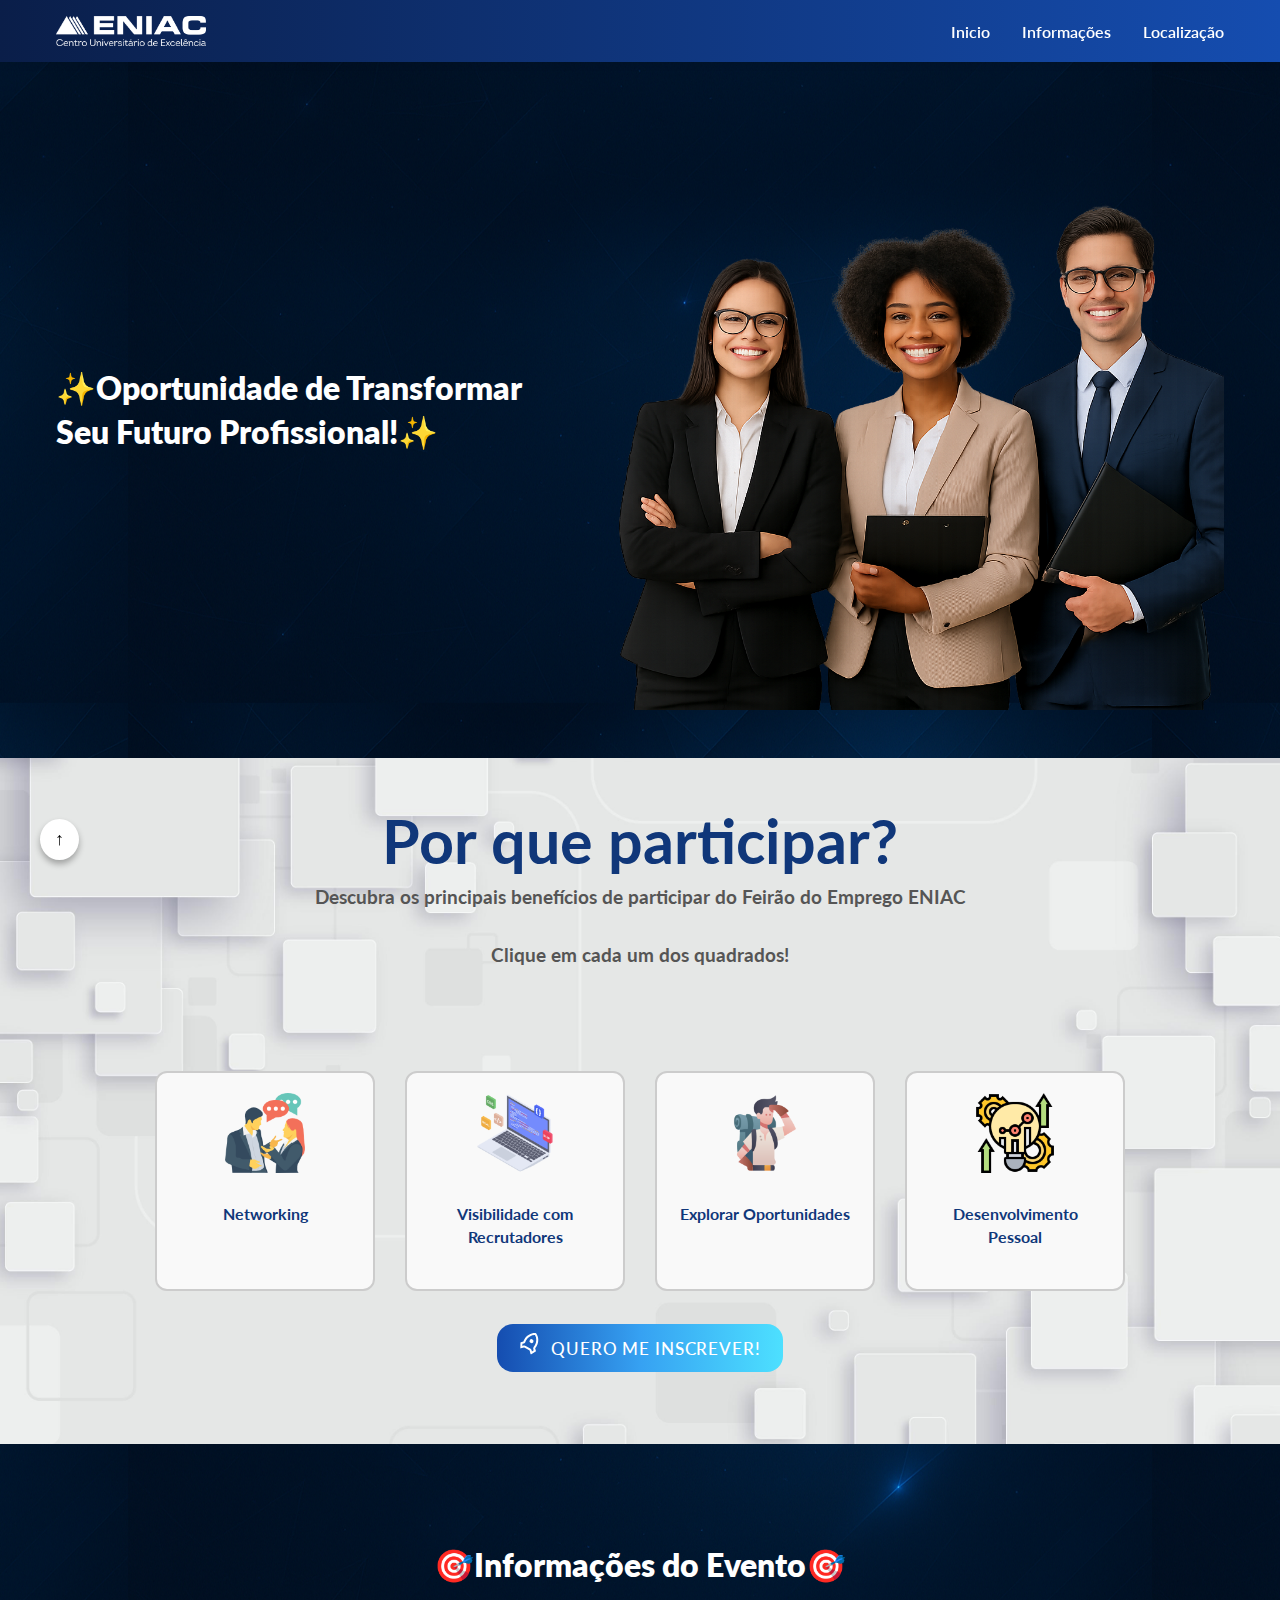
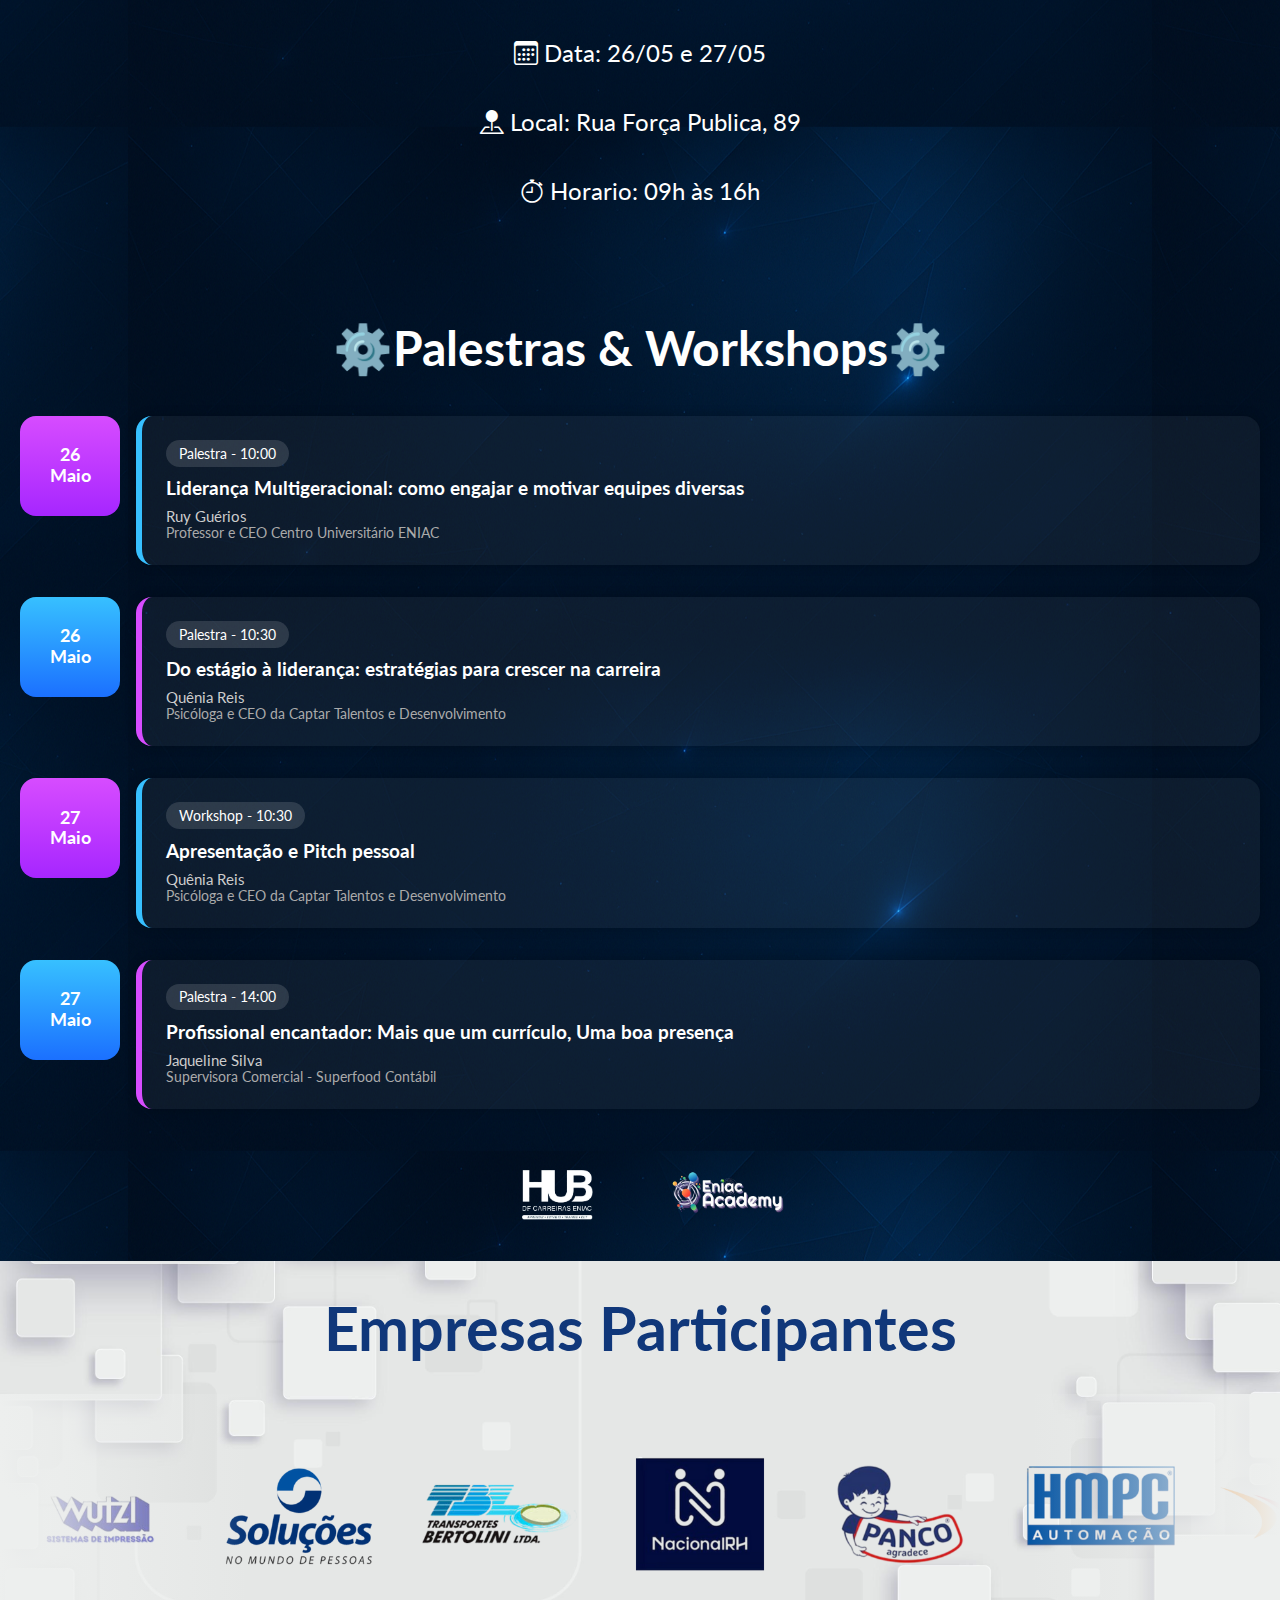
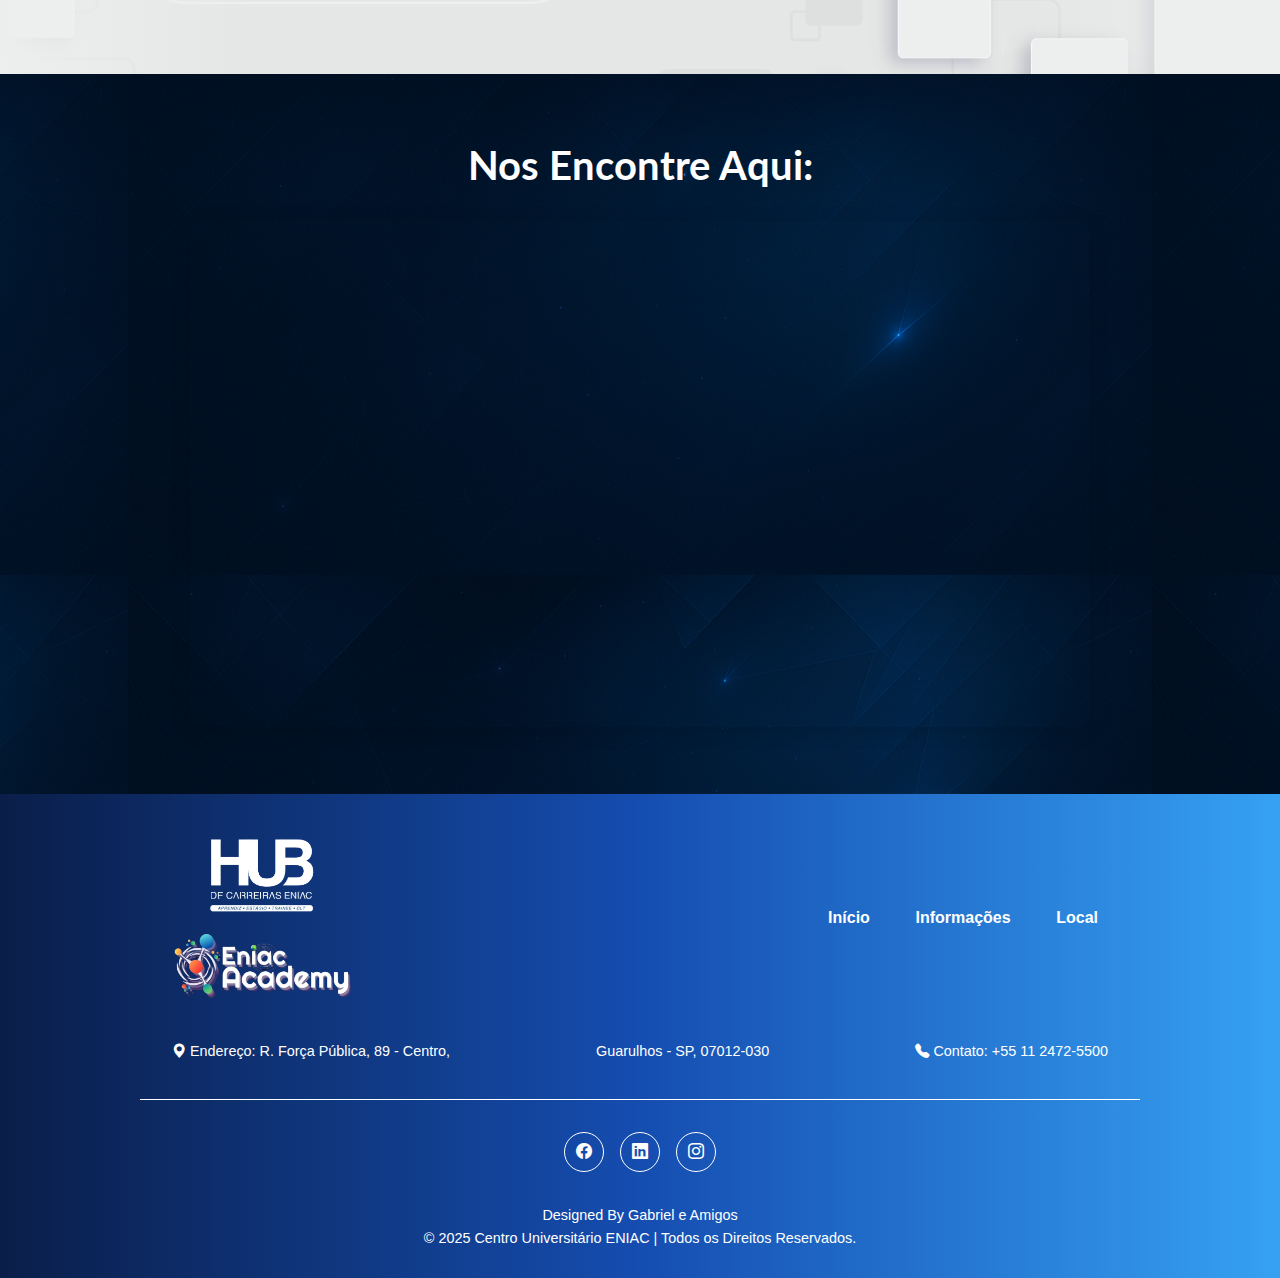
<file: index.html>
<!DOCTYPE html>
<html lang="pt-br">

<head>
    <meta charset="UTF-8">
    <meta http-equiv="X-UA-Compatible" content="IE=edge">
    <meta name="viewport" content="width=device-width, initial-scale=1.0">
    <!-- Google Fonts -->
    <link rel="preconnect" href="https://fonts.googleapis.com">
    <link rel="preconnect" href="https://fonts.gstatic.com" crossorigin>
    <link
        href="https://fonts.googleapis.com/css2?family=Lato:ital,wght@0,100;0,300;0,400;0,700;0,900;1,100;1,300;1,400;1,700;1,900&display=swap"
        rel="stylesheet">
    <!-- Fim Google Fonts -->
    <!-- Bootstrap Items -->
    <link rel="stylesheet" href="https://cdn.jsdelivr.net/npm/bootstrap-icons@1.11.3/font/bootstrap-icons.min.css">
    <!-- Fim Bootstrap Items -->
    <link rel="stylesheet" href="https://cdnjs.cloudflare.com/ajax/libs/font-awesome/6.5.0/css/all.min.css">
    <script src="menu.js" defer></script>
    <script src="btnbacktotop.js" defer></script>
    <link rel="stylesheet" href="./Frontend/style.css">
    <link rel="stylesheet" href="">
    <link rel="stylesheet" href="https://cdn.jsdelivr.net/npm/bootstrap-icons@1.10.5/font/bootstrap-icons.css">
    <title>Feirão de Empregos</title>
</head>

<body>
    <header>
        <div class="interface">
            <div class="logo">
                <a href="#topo-do-site">
                    <img src="./img/logo-eniac-branco.png" alt="Logo" width="150" height="auto">
                </a>
            </div>

            <nav class="menu-desktop">
                <ul>
                    <li> <a href="#Inicio">Inicio</a> </li>
                    <li> <a href="#Informacoes">Informações</a> </li>
                    <li> <a href="#Localizacao">Localização</a> </li>
                </ul>
            </nav>

            <div class="btn-abrir-menu" id="btn-abrir-menu">
                <i class="bi bi-list"></i>
            </div>

            <div class="menu-mobile" id="menu-mobile">
                <div class="btn-fechar">
                    <i class="bi bi-x-lg"></i>
                </div>
                <nav>
                    <ul>
                        <li> <a href="#Inicio">Inicio</a> </li>
                        <li> <a href="#Informacoes">Informações</a> </li>
                        <li> <a href="#Localizacao">Localização</a> </li>
                    </ul>
                </nav>
            </div>
            <!--Menu Mobile-->
            <div class="overlay-menu"></div>
        </div>
    </header>

    <main>

        <section class="container" id="Inicio">
            <div class="esquerda">
                <h1> ✨Oportunidade de Transformar Seu Futuro Profissional!✨</h1>
            </div>

            <div class="esquerda-mobile">
                <h1> ✨ Oportunidade de Transformar Seu Futuro Profissional! ✨</h1>
            </div>

            <div class="direita">
                <img src="./img/pessoas.png" height="auto" margin-bottom="0">
            </div>
        </section>

        <section id="importancia">
            <div class="importance-wrapper">
                <h1 class="section-title">Por que participar?</h1>
                <p class="section-importance">Descubra os principais benefícios de participar do Feirão do Emprego ENIAC
                </p>
                <p class="section-importance">Clique em cada um dos quadrados!</p>
                <div class="importance-wrapper">
                    <div class="importance-container">
                        <div class="importance-card" onclick="toggleCard(this)">
                            <img src="./img/importancia/conversar.png" class="importance-icon">
                            <div class="importance-title">Networking</div>
                            <div class="importance-text">
                                Ao participar do evento, você irá aumentar o seu networking, algo essencial atualmente
                                para aumentar suas chances em uma vaga. Conheça profissionais da área e crie conexões
                                valiosas para sua carreira.
                            </div>
                        </div>

                        <div class="importance-card" onclick="toggleCard(this)">
                            <img src="./img/importancia/noot.png" alt="Visibilidade com Recrutadores"
                                class="importance-icon">
                            <div class="importance-title">Visibilidade com Recrutadores</div>
                            <div class="importance-text">
                                Comparecer ao evento coloca você na vitrine para recrutadores, o que pode gerar
                                entrevistas e oportunidades diretamente. Aproveite para deixar seu currículo e fazer
                                contatos importantes.
                            </div>
                        </div>

                        <div class="importance-card" onclick="toggleCard(this)">
                            <img src="./img/importancia/explorar.png" alt="Explorar Oportunidades"
                                class="importance-icon">
                            <div class="importance-title">Explorar Oportunidades</div>
                            <div class="importance-text">
                                É uma chance única para conhecer empresas, estágios e áreas que talvez você não
                                conhecesse fora do evento. Descubra novas possibilidades para sua carreira profissional.
                            </div>
                        </div>

                        <div class="importance-card" onclick="toggleCard(this)">
                            <img src="./img/importancia/desenvolvimento.png" alt="Desenvolvimento Pessoal"
                                class="importance-icon">
                            <div class="importance-title">Desenvolvimento Pessoal</div>
                            <div class="importance-text">
                                A experiência de interagir, aprender e se apresentar fortalece habilidades interpessoais
                                e a confiança em eventos profissionais. Melhore sua comunicação e postura profissional.
                            </div>
                        </div>
                    </div>
                    <a class="btn-inscrever" href="links.html" target="_blank" aria-label="Quero me inscrever">
                        <svg height="24" width="24" viewBox="0 0 24 24" xmlns="http://www.w3.org/2000/svg">
                            <path d="M0 0h24v24H0z" fill="none"></path>
                            <path
                                d="M5 13c0-5.088 2.903-9.436 7-11.182C16.097 3.564 19 7.912 19 13c0 .823-.076 1.626-.22 2.403l1.94 1.832a.5.5 0 0 1 .095.603l-2.495 4.575a.5.5 0 0 1-.793.114l-2.234-2.234a1 1 0 0 0-.707-.293H9.414a1 1 0 0 0-.707.293l-2.234 2.234a.5.5 0 0 1-.793-.114l-2.495-4.575a.5.5 0 0 1 .095-.603l1.94-1.832C5.077 14.626 5 13.823 5 13zm1.476 6.696l.817-.817A3 3 0 0 1 9.414 18h5.172a3 3 0 0 1 2.121.879l.817.817.982-1.8-1.1-1.04a2 2 0 0 1-.593-1.82c.124-.664.187-1.345.187-2.036 0-3.87-1.995-7.3-5-8.96C8.995 5.7 7 9.13 7 13c0 .691.063 1.372.187 2.037a2 2 0 0 1-.593 1.82l-1.1 1.039.982 1.8zM12 13a2 2 0 1 1 0-4 2 2 0 0 1 0 4z"
                                fill="currentColor"></path>
                        </svg>
                        <span>QUERO ME INSCREVER!</span>
                    </a>
                </div>
            </div>
        </section>

        <section id="Informacoes">
            <div class="info-event">
                <h1>🎯Informações do Evento🎯</h1>
                <p> <i class="bi bi-calendar3"> </i> Data: 26/05 e 27/05 </p>
                <p> <i class="bi bi-pin-map-fill"> </i> Local: Rua Força Publica, 89 </p>
                <p> <i class="bi bi-stopwatch"></i> Horario: 09h às 16h </p>

            </div>
        </section>

        <section id="feirao-empregos" class="cronograma-feirao">
            <div class="container-feirao">
                <div class="cabecalho">
                    <h1> ⚙️Palestras & Workshops⚙️</h1>
                </div>

                <!-- Evento 1 -->
                <div class="evento">
                    <div class="data">26<br>Maio</div>
                    <div class="conteudo palestra-azul">
                        <span class="tipo">Palestra - 10:00</span>
                        <h2>Liderança Multigeracional: como engajar e motivar equipes diversas</h2>
                        <p class="palestrante">Ruy Guérios<br><small>Professor e CEO Centro Universitário ENIAC</small>
                        </p>
                    </div>
                </div>

                <!-- Evento 2 -->
                <div class="evento">
                    <div class="data">26<br>Maio</div>
                    <div class="conteudo palestra-roxa">
                        <span class="tipo">Palestra - 10:30</span>
                        <h2>Do estágio à liderança: estratégias para crescer na carreira</h2>
                        <p class="palestrante">Quênia Reis<br><small>Psicóloga e CEO da Captar Talentos e
                                Desenvolvimento</small></p>
                    </div>
                </div>

                <!-- Evento 3 -->
                <div class="evento">
                    <div class="data">27<br>Maio</div>
                    <div class="conteudo palestra-azul">
                        <span class="tipo">Workshop - 10:30</span>
                        <h2>Apresentação e Pitch pessoal</h2>
                        <p class="palestrante">Quênia Reis<br><small>Psicóloga e CEO da Captar Talentos e
                                Desenvolvimento</small></p>
                    </div>
                </div>

                <!-- Evento 4 -->
                <div class="evento">
                    <div class="data">27<br>Maio</div>
                    <div class="conteudo palestra-roxa">
                        <span class="tipo">Palestra - 14:00</span>
                        <h2>Profissional encantador: Mais que um currículo, Uma boa presença</h2>
                        <p class="palestrante">Jaqueline Silva<br><small>Supervisora Comercial - Superfood
                                Contábil</small></p>
                    </div>
                </div>
                
                <!-- Rodapé -->
                <footer class="feirao-footer">
                    <img src="img/Hub Logo.webp" alt="Logo HUB de Carreiras ENIAC">
                    <img src="img/logo academy png.png" alt="Logo Eniac Academy">
                </footer>
            </div>
        </section>


        <section id="Empresas">
            <div class="titulo" id="titulo">
                <h1>Empresas Participantes</h1>
            </div>
            <div class="logos">
                <div class="logos-slide">
                    <img src="./img/1- wutzi.png">
                    <img src="./img/2- solucao.png">
                    <img src="./img/3- tbl.png">
                    <img src="./img/4- nacional.png" class="altamira">
                    <img src="./img/5- panco.png">
                    <img src="./img/6- hmpc.png">
                    <img src="./img/7- gat.png" class="reisoffice">
                    <img src="./img/8- fanem.png">
                    <img src="./img/9- climb.png">
                    <img src="./img/10- barbosa.png">
                    <img src="./img/11- aluri.png">
                    <img src="./img/12- 4nn.png">
                    <img src="./img/superfood.png">
                    <img src="./img/dwt.png">
                    <img src="./img/mta.png">
                    <img src="./img/unival.png">
                    <img src="./img/WestCargo.png">
                    <img src="./img/farias.png">
                    <img src="./img/x.png">

                    <!--Repetição das imagens-->
                    <img src="./img/1- wutzi.png">
                    <img src="./img/2- solucao.png">
                    <img src="./img/3- tbl.png">
                    <img src="./img/4- nacional.png" class="altamira">
                    <img src="./img/5- panco.png">
                    <img src="./img/6- hmpc.png">
                    <img src="./img/7- gat.png" class="reisoffice">
                    <img src="./img/8- fanem.png">
                    <img src="./img/9- climb.png">
                    <img src="./img/10- barbosa.png">
                    <img src="./img/11- aluri.png">
                    <img src="./img/12- 4nn.png">
                    <img src="./img/superfood.png">
                    <img src="./img/dwt.png">
                    <img src="./img/mta.png">
                    <img src="./img/unival.png">
                    <img src="./img/WestCargo.png">
                    <img src="./img/farias.png">
                    <img src="./img/x.png">

                </div>
        </section>

        <section class="maps" id="Localizacao">
            <div class="localizacao">
                <h1>Nos Encontre Aqui:</h1>
            </div>
            <div class="map-box">
                <iframe
                    src="https://www.google.com/maps/embed?pb=!1m18!1m12!1m3!1d3659.657896793102!2d-46.53338252373374!3d-23.4728014788609!2m3!1f0!2f0!3f0!3m2!1i1024!2i768!4f13.1!3m3!1m2!1s0x94cef55eb2540001%3A0xdf80bffdcd8b95f!2sEniac!5e0!3m2!1spt-BR!2sbr!4v1746017049527!5m2!1spt-BR!2sbr"
                    width="600" height="450" style="border:0;" allowfullscreen="" loading="lazy"
                    referrerpolicy="no-referrer-when-downgrade">
                </iframe>
            </div>
        </section>
        <button onclick="topFunction()" id="backToTopBtn" title="Voltar ao topo">↑</button>
    </main>

    <!-- Footer HTML -->
    <footer style="background: linear-gradient(90deg, #0A1E49 0%, #154DB0 50%, #36A1F2 100%);">
        <!-- Container Principal do Footer -->
        <div class="footer-container-nav">
            <!-- Logo -->
            <div class="footer-logo">
                <span style="font-weight: bold; font-size: 1.8rem;">
                    <img style="width: 180px;" src="img/Hub Logo.webp" alt="Logo Eniac">
                </span>
                <span style="font-weight: bold; font-size: 1.8rem;">
                    <img style="width: 180px;" src="img/logo academy png.png" alt="Logo Eniac">
                </span>
            </div>

            <!-- Navegação -->
            <div class="footer-nav">
                <a class="footer-nav-link" href="#Inicio">Início</a>
                <a class="footer-nav-link" href="#Informacoes">Informações</a>
                <a class="footer-nav-link" href="#Localizacao">Local</a>
            </div>
        </div>

        <!-- Contato -->
        <div class="footer-contact">
            <span>
                <i class="bi bi-geo-alt-fill"></i>
                Endereço: R. Força Pública, 89 - Centro, <br />
            </span>
            <span>
                Guarulhos - SP, 07012-030
            </span>
            <span>
                <i class="bi bi-telephone-fill"></i>
                Contato: +55 11 2472-5500
            </span>
        </div>

        <!-- Divisor -->
        <hr class="footer-divider">

        <!-- Redes Sociais -->
        <div style="margin: auto; text-align: center; color: #ffffff; padding: 1rem;">
            <div style="display: flex; align-items: center; justify-content: center; gap: 1rem; margin-bottom: 1.2rem;">
                <a class="footer-social" href="https://www.facebook.com/eniac.oficial/?locale=pt_BR" target="_blank">
                    <i class="bi bi-facebook"></i>
                </a>
                <a class="footer-social" href="https://www.linkedin.com/school/eniacoficial/posts/?feedView=all"
                    target="_blank">
                    <i class="bi bi-linkedin"></i>
                </a>
                <a class="footer-social"
                    href="https://www.instagram.com/eniacacademy?utm_source=ig_web_button_share_sheet&igsh=ZDNlZDc0MzIxNw=="
                    target="_blank">
                    <i class="bi bi-instagram"></i>
                </a>
            </div>

            <!-- Descrição Final -->
            <div class="footer-description">
                <span>Designed By Gabriel e Amigos</span>
                <span>© 2025 Centro Universitário ENIAC | Todos os Direitos Reservados.</span>
            </div>
        </div>
    </footer>


    </div>

    <script src="./Frontend/importancia-expande.js"></script>
</body>

</html>
</file>
<file: Frontend/style.css>
/* RESET E BASE */
* {
    margin: 0;
    padding: 0;
    box-sizing: border-box;
}

body {
    font-family: 'Lato', sans-serif;
    background-image: url(../img/wallpaper2.png);
    background-position: center;
    background-repeat: repeat;
    background-size: auto;
    min-height: 100vh;
    margin: 0;
    padding: 0;
    scroll-behavior: smooth;
}

img {
    max-width: 100%;
    height: auto;
    display: block;
}

.no-scroll {
  overflow: hidden;
  height: 100vh; /* bloqueia a altura da viewport */
}

/* CABEÇALHO */
header {
    background: #0A1E49;
    background: linear-gradient(90deg, #0A1E49 0%, #154DB0 50%, #36A1F2 100%);
    background-size: 200% 100%;
    animation: gradientMove 10s ease-in-out infinite;
    box-shadow: 0 2px 10px rgba(0, 0, 0, 0.05);
    position: sticky;
    top: 0;
    z-index: 100;
}

@keyframes gradientMove {
    0% {
        background-position: 0% 50%;
    }

    50% {
        background-position: 100% 50%;
    }

    100% {
        background-position: 0% 50%;
    }
}


.interface {
    max-width: 1200px;
    margin: auto;
    padding: 1rem;
    display: flex;
    align-items: center;
    justify-content: space-between;
    flex-wrap: wrap;
}

.logo-img {
    max-width: 150px;
}

/* MENU DESKTOP */
.menu-desktop ul {
    list-style: none;
    display: flex;
    gap: 2rem;
}

.menu-desktop a {
    text-decoration: none;
    color: #fff;
    font-weight: 600;
    transition: 0.3s;
}

.menu-desktop a:hover {
    color: #5caff3;
}

/* MENU MOBILE */
.btn-abrir-menu {
    display: none;
    font-size: 2rem;
    cursor: pointer;
    color: #fff;
}

.menu-mobile {
    position: fixed;
    top: 0;
    right: -100%;
    width: 75%;
    height: 100%;
    background: linear-gradient(90deg, #0A1E49 0%, #154DB0 50%);
    background-size: 200% 100%;
    animation: gradientMove 10s ease-in-out infinite;
    box-shadow: -2px 0 10px rgba(0, 0, 0, 0.1);
    padding: 2rem;
    transition: right 0.3s ease;
    z-index: 101;
}

.menu-mobile nav ul {
    list-style: none;
    display: flex;
    flex-direction: column;
    gap: 2rem;
}

.menu-mobile a {
    text-decoration: none;
    color: #fff;
    font-weight: 600;
}

.menu-mobile.ativo {
    right: 0;
}

.btn-fechar {
    text-align: right;
    font-size: 1.5rem;
    cursor: pointer;
    color: #fff;
}

.overlay-menu {
    display: none;
    position: fixed;
    top: 0;
    left: 0;
    width: 100%;
    height: 100%;
    background-color: rgba(0, 0, 0, 0.4);
    z-index: 100;
}

/* PRINCIPAL */
.container {
    display: flex;
    align-items: center;
    justify-content: space-between;
    max-width: 1200px;
    margin: 3rem auto;
    gap: 2rem;
    padding: 0 1rem;
}

.esquerda h1 {
    font-size: 2rem;
    font-weight: 800;
    line-height: 1.4;
    color: #fff;
    display: block;
}

.esquerda-mobile {
    display: none;
}

.direita img {
    flex: 1;
    padding-left: 20px;
}

/* SEÇÃO: IMPORTANCIA */

.section-title h1 {
    font-size: 1.9rem !important;
    line-height: 1.4 !important;
    padding: 0px 10px !important;
    color: #10377a !important;
    text-align: center !important;
}

.section-importance {
    text-align: center;
    font-size: 1.2rem;
    color: #555;
    margin-bottom: 2rem;
    max-width: 800px;
    margin-left: auto;
    margin-right: auto;
    font-weight: bold;

}

.importance-wrapper {
    padding: 40px 20px;
    font-size: 1.9rem !important;
    line-height: 1.4 !important;
    color: #10377a !important;
    text-align: center !important;
}

.importance-container {
    display: flex;
    flex-wrap: wrap;
    gap: 30px;
    justify-content: center;
    padding: 20px;
}

.importance-card {
    width: 220px;
    height: 220px;
    display: flex;
    flex-direction: column;
    align-items: center;
    border: 2px solid #ccc;
    border-radius: 12px;
    padding: 20px;
    cursor: pointer;
    background-color: #f9f9f9;
    transition: all 0.3s ease;
    position: relative;
    box-sizing: border-box;
    overflow: hidden;
    margin: 10px 0;
}

.importance-card:hover {
    background-color: #aec8d9;
}

.importance-card img {
    width: 80px;
    height: 80px;
    object-fit: contain;
    transition: all 0.3s ease;
    margin-bottom: 15px;
}

.importance-title {
    font-weight: bold;
    margin: 15px 0;
    text-align: center;
    font-size: 16px;
}

.importance-text {
    opacity: 0;
    font-size: 14px;
    color: #333;
    text-align: center;
    width: 100%;
    padding: 0 10px;
    box-sizing: border-box;
    position: absolute;
    top: 100%;
    left: 0;
    transition: all 0.3s ease;
}

.importance-card.active {
    height: auto;
    min-height: 220px;
    background-color: #eef6ff;
    z-index: 2;
    margin: 20px 0;
    padding-bottom: 25px;
}

.importance-card.active img {
    width: 100px;
    height: 100px;
}

.importance-card.active .importance-text {
    opacity: 1;
    position: static;
    margin-top: 15px;
    padding: 10px 5px;
}

/* TEXTO */
.texto h1 {
    font-size: 2rem;
    line-height: 1.4;
    padding: 0 10px;
    color: #10377a;
}

/* BOTÃO DE INSCREVER */
.btn-inscrever {
    align-items: center;
    font-family: inherit;
    cursor: pointer;
    font-weight: 500;
    font-size: 17px;
    padding: 0.8em 1.3em;
    color: white;
    background: linear-gradient(to right, #154DB0, #36A1F2, #4DE0FF);
    border: none;
    letter-spacing: 0.05em;
    border-radius: 16px;
    transition: background 0.5s;
    text-decoration: none;
}

.btn-inscrever svg {
    margin-right: 5px;
    transition: transform 0.5s cubic-bezier(0.76, 0, 0.24, 1);
}

.btn-inscrever span {
    transition: transform 0.5s cubic-bezier(0.76, 0, 0.24, 1);
}

.btn-inscrever:hover svg {
    transform: translateX(5px) rotate(90deg);
}

.btn-inscrever:hover span {
    transform: translateX(7px);
}

/* Botões do carrossel */
/* .btn-anterior,
.btn-proximo {
    background: linear-gradient(to right, #154DB0, #36A1F2, #4DE0FF);
    color: white;
    border: none;
    padding: 10px 14px;
    cursor: pointer;
    font-size: 22px;
    border-radius: 10px;
    z-index: 2;
} */

.btn-anterior:disabled,
.btn-proximo:disabled {
    opacity: 0.4;
    cursor: not-allowed;
}

/* BOTÃO DE INSCREVER */
/* .btn-inscrever {
    display: flex;
    align-items: center;
    font-family: inherit;
    cursor: pointer;
    font-weight: 500;
    font-size: 17px;
    padding: 0.8em 1.3em 0.8em 0.9em;
    color: white;
    background: linear-gradient(to right, #154DB0, #36A1F2, #4DE0FF);
    border: none;
    letter-spacing: 0.05em;
    border-radius: 16px;
    text-decoration: none;
    transition: all 0.3s ease-in-out;
} */

.btn-inscrever svg {
    margin-right: 3px;
    transform: rotate(30deg);
    transition: transform 0.5s cubic-bezier(0.76, 0, 0.24, 1);
}

.btn-inscrever span {
    transition: transform 0.5s cubic-bezier(0.76, 0, 0.24, 1);
}

.btn-inscrever:hover svg {
    transform: translateX(5px) rotate(90deg);
}

.btn-inscrever:hover span {
    transform: translateX(7px);
}

/*Section-Feirão*/
.container-feirao {
    padding: 20px;
}

/*Cabeçalho*/
.cabecalho {
    margin-bottom: 35px;
    align-items: center;
    text-align: center;
    color: #ffffff;
    font-size: 1.5rem;
    font-weight: 800;
    line-height: 1.4;
}

/*INICIO DAS INFORMAÇÕES*/

.info-event {
    padding: 30px 20px;
    min-height: 450px;
    text-align: center;
    color: #fff;
}

.info-event h1 {
    font-size: 2rem;
    font-weight: 800;
    line-height: 1.4;
    color: #ffffff;
}

.info-event h2 {
    color: #ffffff;
}

.info-event p {
    font-size: 1.5rem;
    margin-left: 500px;
    padding-top: 20px;
    color: #fff;
}

/*FIM DAS INFORMAÇÕES*/

/* Layout horizontal dos eventos */
.evento {
    display: flex;
    gap: 1rem;
    margin-bottom: 2rem;
    align-items: flex-start;
}

/* Estilo da data */
.data {
    width: 100px;
    min-width: 100px;
    height: 100px;
    background: linear-gradient(to bottom, #37c0ff, #1b70ff);
    color: #fff;
    font-weight: bold;
    text-align: center;
    border-radius: 1rem;
    padding: 1rem 0.5rem;
    font-size: 1.1rem;
    line-height: 1.3rem;
    display: flex;
    flex-direction: column;
    justify-content: center;
}

.evento:nth-child(2) .data,
.evento:nth-child(4) .data {
    background: linear-gradient(to bottom, #d74cff, #a626ff);
}

/* Card de conteúdo */
.conteudo {
    background: rgba(255, 255, 255, 0.05);
    padding: 1.5rem;
    border-radius: 1rem;
    flex: 1;
    box-shadow: 0 0 12px rgba(0, 0, 0, 0.2);
}

.palestra-azul {
    border-left: 6px solid #37c0ff;
}

.palestra-roxa {
    border-left: 6px solid #d74cff;
}

.tipo {
    display: inline-block;
    background: #ffffff22;
    color: #fff;
    padding: 0.3rem 0.8rem;
    border-radius: 2rem;
    font-size: 0.9rem;
    margin-bottom: 0.6rem;
}

h2 {
    font-size: 1.2rem;
    margin-bottom: 0.5rem;
    color: #ffffff;
}

.palestrante {
    font-size: 0.95rem;
    color: #ccc;
}

.palestrante small {
    display: block;
    font-size: 0.85rem;
    color: #aaa;
}

/* Rodapé com logos */
.feirao-footer {
    display: flex;
    justify-content: center;
    /* Alinha horizontalmente */
    align-items: center;
    /* Alinha verticalmente */
    gap: 20px;
    /* Espaçamento entre as imagens */
    padding: 20px;

}

.feirao-footer img {
    height: 60px;
    margin: 0 1rem;
}


/*INICIO DO CARROSSEL DE LOGOS*/

#Empresas,
#importancia {
    background-image: url(../img/5026563.jpg);
    background-size: cover;
    /* ALTERADO */
    background-position: center;
    /* ADICIONADO h1*/
    background-repeat: no-repeat;
}

.titulo {
    font-size: 1.9rem;
    color: #10377a;
    text-align: center;
    padding: 30px 20px;
}

@keyframes slide {
    from {
        transform: translateX(0);
    }

    to {
        transform: translateX(-50%);
    }
}

.logos {
    overflow: hidden;
    padding: 20px 0;
    white-space: nowrap;
    position: relative;
    height: 280px;
}

.logos::before,
.logos::after {
    position: absolute;
    top: 0;
    width: 250px;
    height: 100%;
    content: "";
    pointer-events: none;
    z-index: 1;

}

.logos::before {
    left: 0;
    background: linear-gradient(to right, #EDEFEE 0%, transparent 100%);
}

.logos::after {
    right: 0;
    background: linear-gradient(to left, #EDEFEE 0%, transparent 100%);
}


.logos:hover .logos-slide {
    animation-play-state: paused;
}

.logos-slide {
    display: flex;
    animation: 25s slide infinite linear;
    width: max-content;
}



.logos-slide img {
    height: 200px;
    padding: 20px;
}

/*FIM DO CARROSSEL DE LOGOS*/


/*Maps*/
.maps {
    width: 100%;
    min-height: 80vh;
    display: flex;
    flex-direction: column;
    align-items: center;
    justify-content: center;
    padding: 4rem 2rem;
    text-align: center;
}

.maps .localizacao h1 {
    font-size: 2.5rem;
    margin-bottom: 2rem;
    color: #fff;
    font-weight: bold;
}

.maps .map-box {
    width: 100%;
    max-width: 900px;
    aspect-ratio: 16 / 9;
    border-radius: 12px;
    overflow: hidden;
    box-shadow: 0 4px 20px rgba(0, 0, 0, 0.15);
}

.maps iframe {
    width: 100%;
    height: 100%;
    border: 0;
}



/*FOOTER CSS*/
footer {
    position: relative;
    color: white;
    width: 100%;
    font-family: Arial, sans-serif;
}

.footer-logo {
    display: flex;
    flex-direction: column;
    gap: 2px;
}

.footer-container-nav {
    display: flex;
    flex-wrap: wrap;
    align-items: center;
    justify-content: space-between;
    max-width: 1000px;
    margin: auto;
    padding: 2rem;
}

.footer-nav {
    display: flex;
    flex-wrap: wrap;
    gap: 1.6rem;
    font-weight: bold;
}

.footer-nav-link {
    background: linear-gradient(rgb(255, 253, 253), rgb(255, 255, 255));
    background-position: left bottom;
    background-repeat: no-repeat;
    background-size: 0% 2px;
    font-size: 1rem;
    color: #ffffff;
    padding: 5px 10px;
    transition: background-size 0.4s ease;
    text-decoration: none;
}

.footer-nav-link:hover {
    background-size: 100% 2px;
}

.footer-divider {
    border: none;
    height: 1px;
    background-color: #ffffff;
    max-width: 1000px;
    margin: 1rem auto;
}

.footer-contact {
    max-width: 1000px;
    margin: auto;
    padding: 0 2rem 1.5rem 2rem;
    display: flex;
    justify-content: space-between;
    flex-wrap: wrap;
    gap: 1rem;
    font-size: 0.9rem;
}

.footer-social {
    border: 1px solid white;
    border-radius: 50%;
    display: flex;
    align-items: center;
    justify-content: center;
    width: 40px;
    height: 40px;
    color: white;
    background: linear-gradient(white, #f8f8f8);
    background-size: 0% 100%;
    background-repeat: no-repeat;
    transition: background-size 0.4s, color 0.4s;
}

.footer-social:hover {
    background-size: 100% 100%;
    color: #0A1E49;
}

.footer-description {
    font-size: 0.9rem;
    padding: 1rem;
    text-align: center;
    display: flex;
    flex-direction: column;
    gap: 0.4rem;
    color: white;
}

/* RESPONSIVIDADE */
.info-event {
    padding: 30px 20px;
    min-height: 450px;
    /* Alterado de height para min-height */
    text-align: center;
    color: #fff;
    display: flex;
    flex-direction: column;
    align-items: center;
    justify-content: center;
}

.info-event h1 {
    padding-top: 10px;
    padding-bottom: 10px;
    font-size: 2rem;
    font-weight: 800;
    line-height: 1.4;
}

.info-event p {
    font-size: 1.5rem;
    max-width: 600px;
    margin: 20px auto 0 auto;
    text-align: left;
    color: #fff;
}

/*botão back to up*/
#backToTopBtn {
    display: absolute;
    /* escond aido por padrão */
    position: fixed;
    bottom: 40px;
    left: 40px;
    z-index: 99;
    border: none;
    outline: none;
    background: #fff;
    cursor: pointer;
    padding: 10px 15px;
    border-radius: 50%;
    font-size: 18px;
    box-shadow: 0 4px 6px rgba(0, 0, 0, 0.3);
    transition: opacity 0.3s;
}

#backToTopBtn:hover {
    background: #fff;
    box-shadow: 0 0 15px #fff, 0 0 30px #fff;
    color: #0088dd;
}

/*Fim do botão back to up*/


/* Responsividade */
@media screen and (max-width: 768px) {
    header {
        background-size: 150% 100%;
        animation: gradientMove 15s ease-in-out infinite;
    }

    .container {
        display: flex;
        flex-direction: column;
        align-items: center;
        /* Centraliza os filhos no eixo horizontal */
        justify-content: center;
        text-align: center;
        padding: 20px;
        /* opcional, para espaçamento interno */
    }

    .esquerda {
        display: none;
    }

    .esquerda-mobile {
        display: block;
        font-size: 1.4rem;
        line-height: 1.4;
        padding: 0 10px;
        color: #ffffff;
        text-align: center;
    }

    .direita {
        display: flex;
        justify-content: center;
        align-items: center;
        margin-top: 20px;
    }

    .direita img {
        max-width: 100%;
        height: auto;
    }

    .menu-desktop {
        display: none;
    }

    .btn-abrir-menu {
        display: block;
    }

    #importancia h1 {
        font-size: 2.6rem;
        line-height: 1.4;
        padding: 0px 10px;
        margin-bottom: 50px;
        color: #10377a;
        text-align: center;
    }

    .footer-container-nav {
        flex-direction: column;
        align-items: center;
        gap: 1rem;
    }

    .footer-contact {
        flex-direction: column;
        align-items: center;
        gap: 0.5rem;
        padding: 1rem 2rem;
    }

    .footer-nav {
        justify-content: flex-start;
    }

    .info-event {
        padding: 20px 10px;
        min-height: auto;
    }

    .info-event h1 {
        font-size: 1.7rem;
    }

    .info-event p {
        font-size: 1rem;
        margin: 20px auto 0 auto;
        text-align: center;
        max-width: 100%;
    }

    .cabecalho {
        font-size: 1.2rem;
        padding: 20px 10px;
        min-height: auto;
    }

    .titulo {
        font-size: 1.2rem;
        font-weight: 800;
        line-height: 1.4;
        padding: 20px 10px;
    }

    .logos {
        height: 130px;
        padding: 10px 0;
        top: -20px;
    }

    .logos::before,
    .logos::after {
        width: 60px;
    }

    .logos-slide img {
        height: 140px;
        margin: 0 8px;
    }

    .logos-slide {
        animation: 25s slide infinite linear;
        min-width: 925%;
    }

    .maps {
        padding: 2rem;
        /* espaçamento igual em todos os lados */
        min-height: auto;
        display: flex;
        flex-direction: column;
        align-items: center;
        justify-content: center;
        text-align: center;
        gap: 2rem;
        box-sizing: border-box;
        /* garante que o padding não estoure o container */
    }

    .maps .localizacao h1 {
        font-size: 1.8rem;
        margin: 0;
        color: #fff;
    }

    .maps .map-box {
        width: 100%;
        aspect-ratio: 16 / 9;
        border-radius: 8px;
        overflow: hidden;
        box-shadow: 0 2px 12px rgba(0, 0, 0, 0.15);
    }

    #backToTopBtn {
        left: 20px;
        /* Menor distância da borda esquerda */
        bottom: 60px;
        /* Ajusta a altura também se quiser */
        font-size: 16px;
    }
}
</file>
